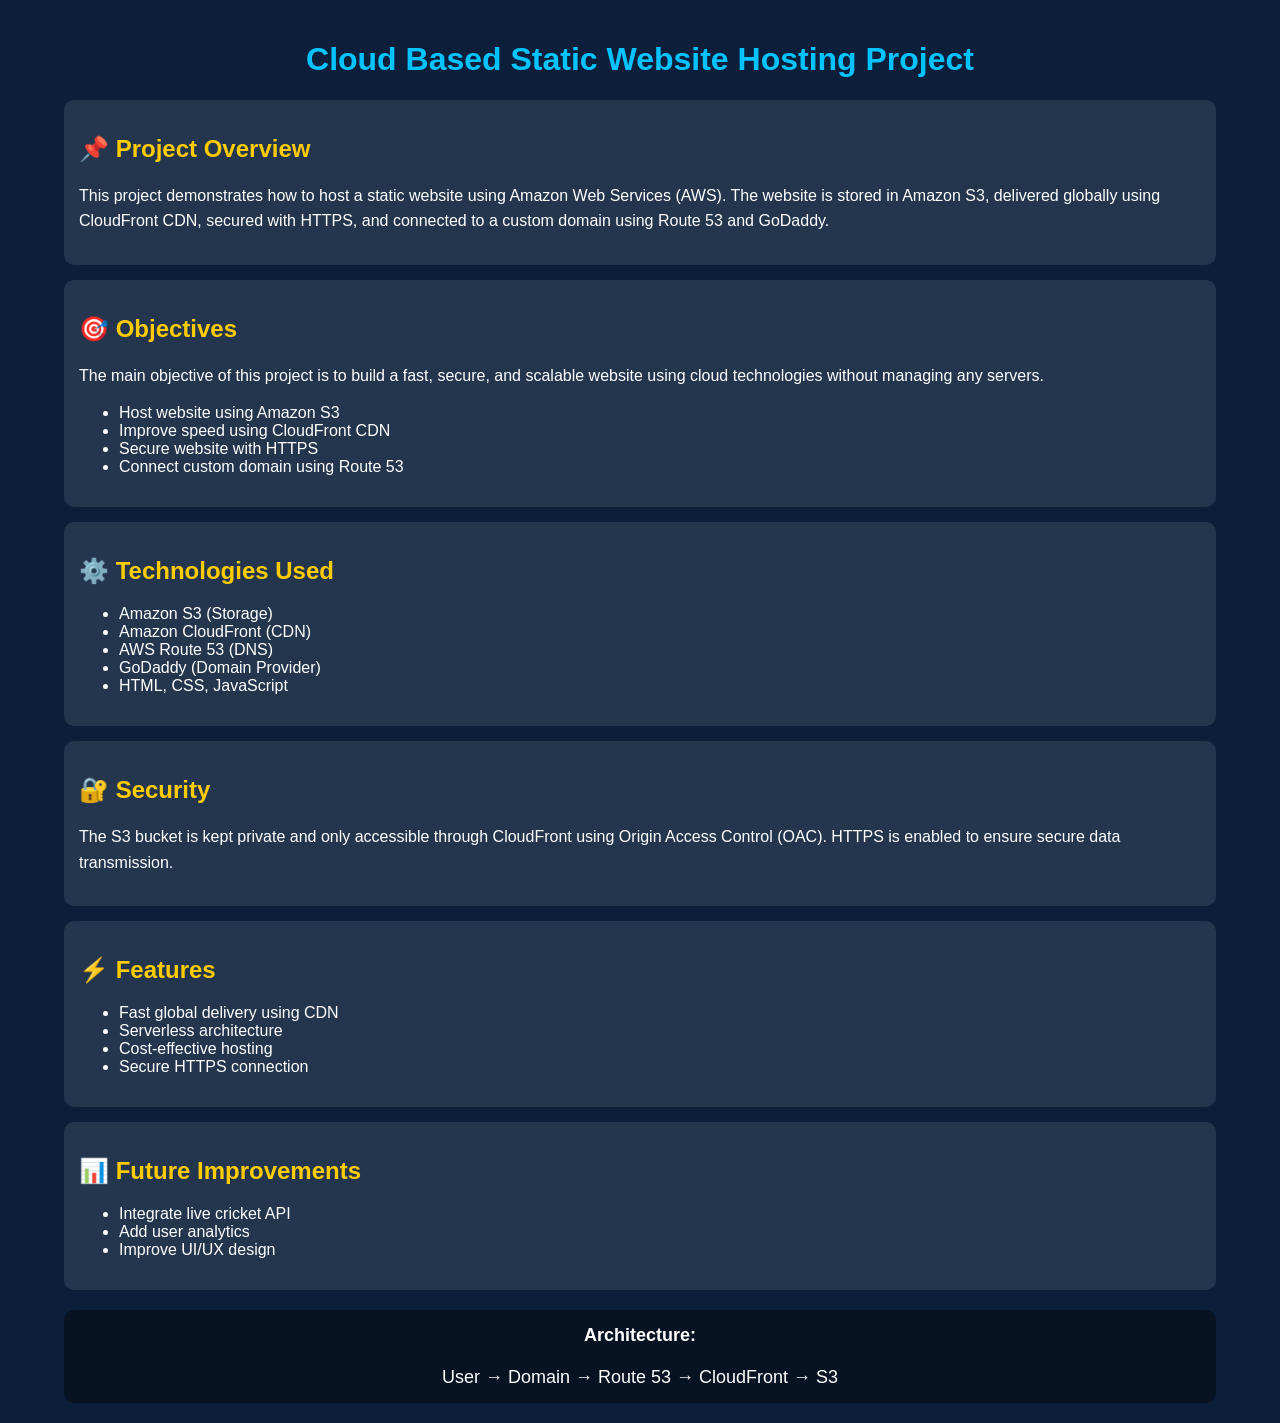
<file: about-project.html>
<!DOCTYPE html>

<html lang="en">
<head>
    <meta charset="UTF-8">
    <meta name="viewport" content="width=device-width, initial-scale=1.0">
    <title>About Project - AWS Static Website</title>

<style>
    body {
        font-family: Arial, sans-serif;
        margin: 0;
        background: #0b1f3a;
        color: white;
    }

    .container {
        width: 90%;
        margin: auto;
        padding: 20px;
    }

    h1 {
        text-align: center;
        color: #00c3ff;
    }

    h2 {
        color: #ffcc00;
    }

    p {
        line-height: 1.6;
    }

    .box {
        background: rgba(255,255,255,0.1);
        padding: 15px;
        margin: 15px 0;
        border-radius: 10px;
    }

    .architecture {
        text-align: center;
        font-size: 18px;
        margin-top: 20px;
        background: rgba(0,0,0,0.4);
        padding: 15px;
        border-radius: 10px;
    }

</style>
</head>
<body>

<div class="container">

<h1>Cloud Based Static Website Hosting Project</h1>

<div class="box">
    <h2>📌 Project Overview</h2>
    <p>
        This project demonstrates how to host a static website using Amazon Web Services (AWS).
        The website is stored in Amazon S3, delivered globally using CloudFront CDN,
        secured with HTTPS, and connected to a custom domain using Route 53 and GoDaddy.
    </p>
</div>

<div class="box">
    <h2>🎯 Objectives</h2>
    <p>
        The main objective of this project is to build a fast, secure, and scalable website
        using cloud technologies without managing any servers.
    </p>
    <ul>
        <li>Host website using Amazon S3</li>
        <li>Improve speed using CloudFront CDN</li>
        <li>Secure website with HTTPS</li>
        <li>Connect custom domain using Route 53</li>
    </ul>
</div>

<div class="box">
    <h2>⚙️ Technologies Used</h2>
    <ul>
        <li>Amazon S3 (Storage)</li>
        <li>Amazon CloudFront (CDN)</li>
        <li>AWS Route 53 (DNS)</li>
        <li>GoDaddy (Domain Provider)</li>
        <li>HTML, CSS, JavaScript</li>
    </ul>
</div>

<div class="box">
    <h2>🔐 Security</h2>
    <p>
        The S3 bucket is kept private and only accessible through CloudFront using
        Origin Access Control (OAC). HTTPS is enabled to ensure secure data transmission.
    </p>
</div>

<div class="box">
    <h2>⚡ Features</h2>
    <ul>
        <li>Fast global delivery using CDN</li>
        <li>Serverless architecture</li>
        <li>Cost-effective hosting</li>
        <li>Secure HTTPS connection</li>
    </ul>
</div>

<div class="box">
    <h2>📊 Future Improvements</h2>
    <ul>
        <li>Integrate live cricket API</li>
        <li>Add user analytics</li>
        <li>Improve UI/UX design</li>
    </ul>
</div>

<div class="architecture">
    <strong>Architecture:</strong><br><br>
    User → Domain → Route 53 → CloudFront → S3
</div>

</div>

</body>
</html>
</file>
